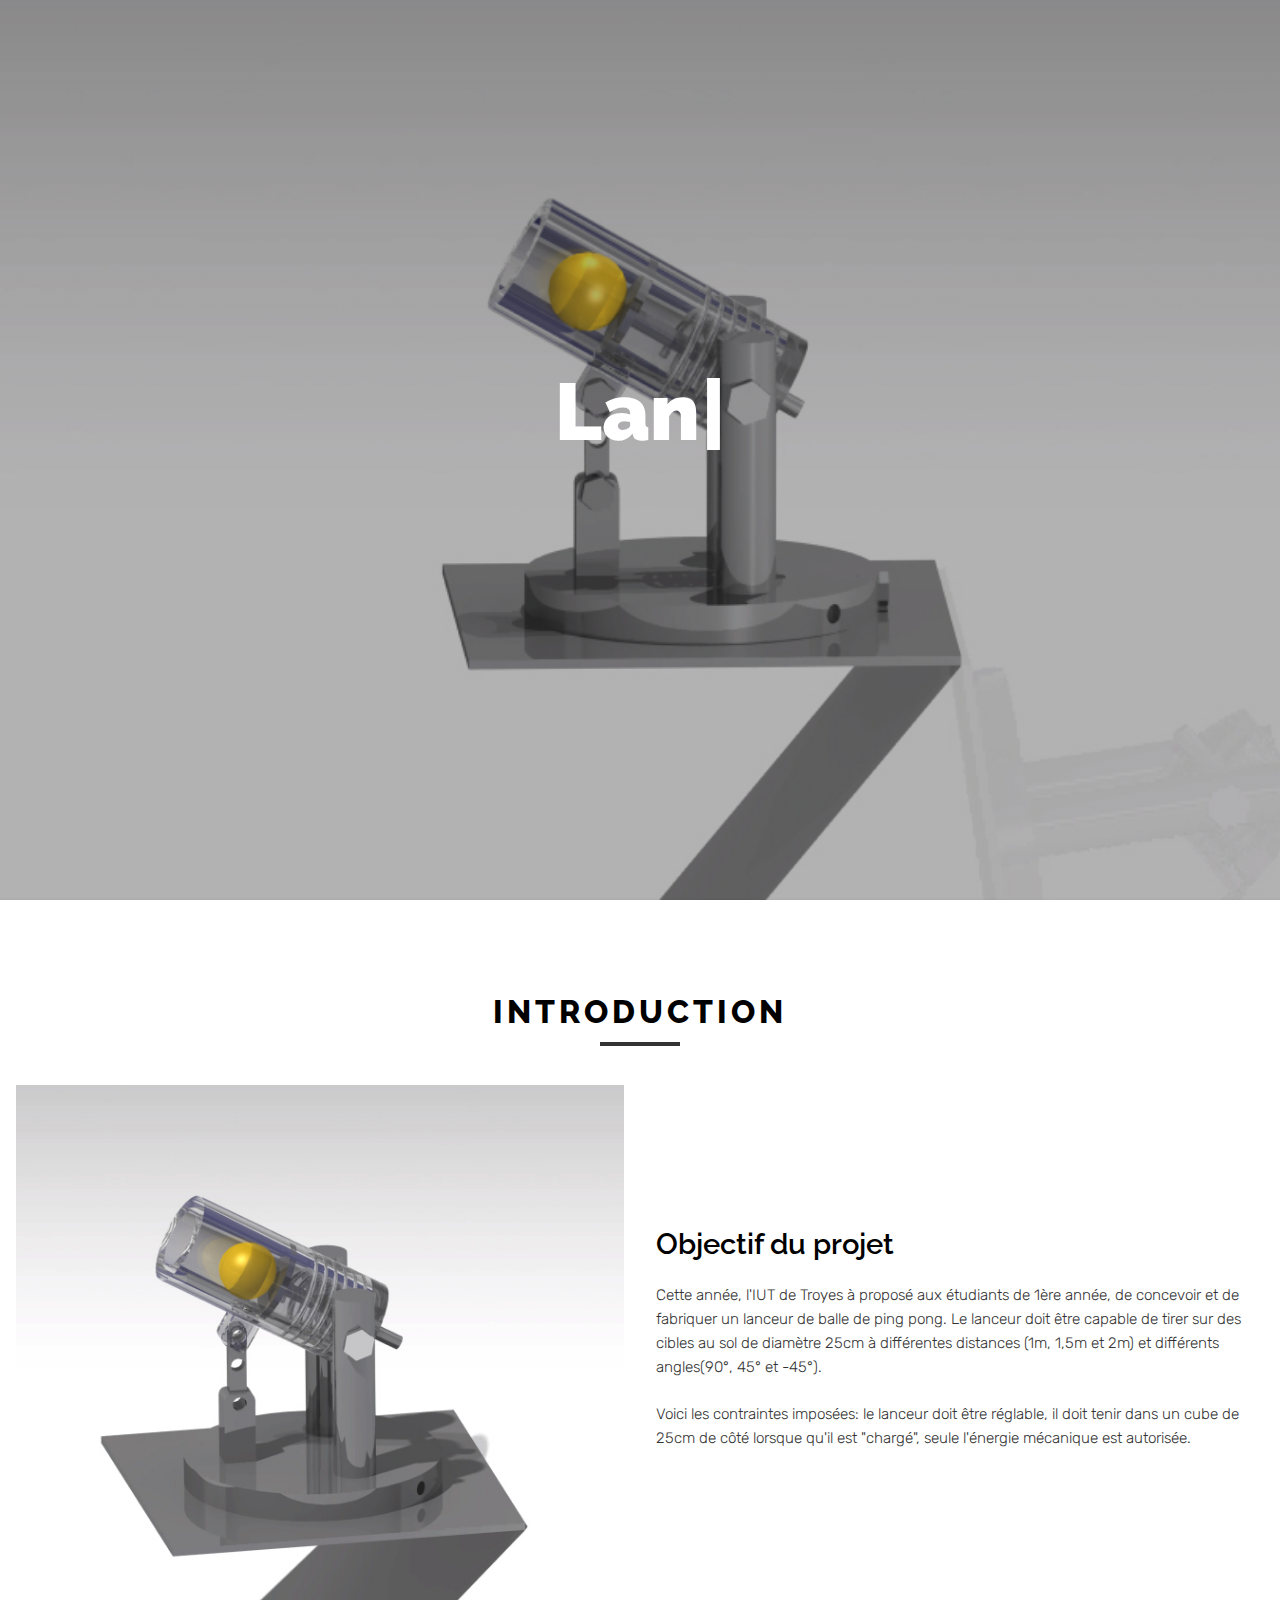
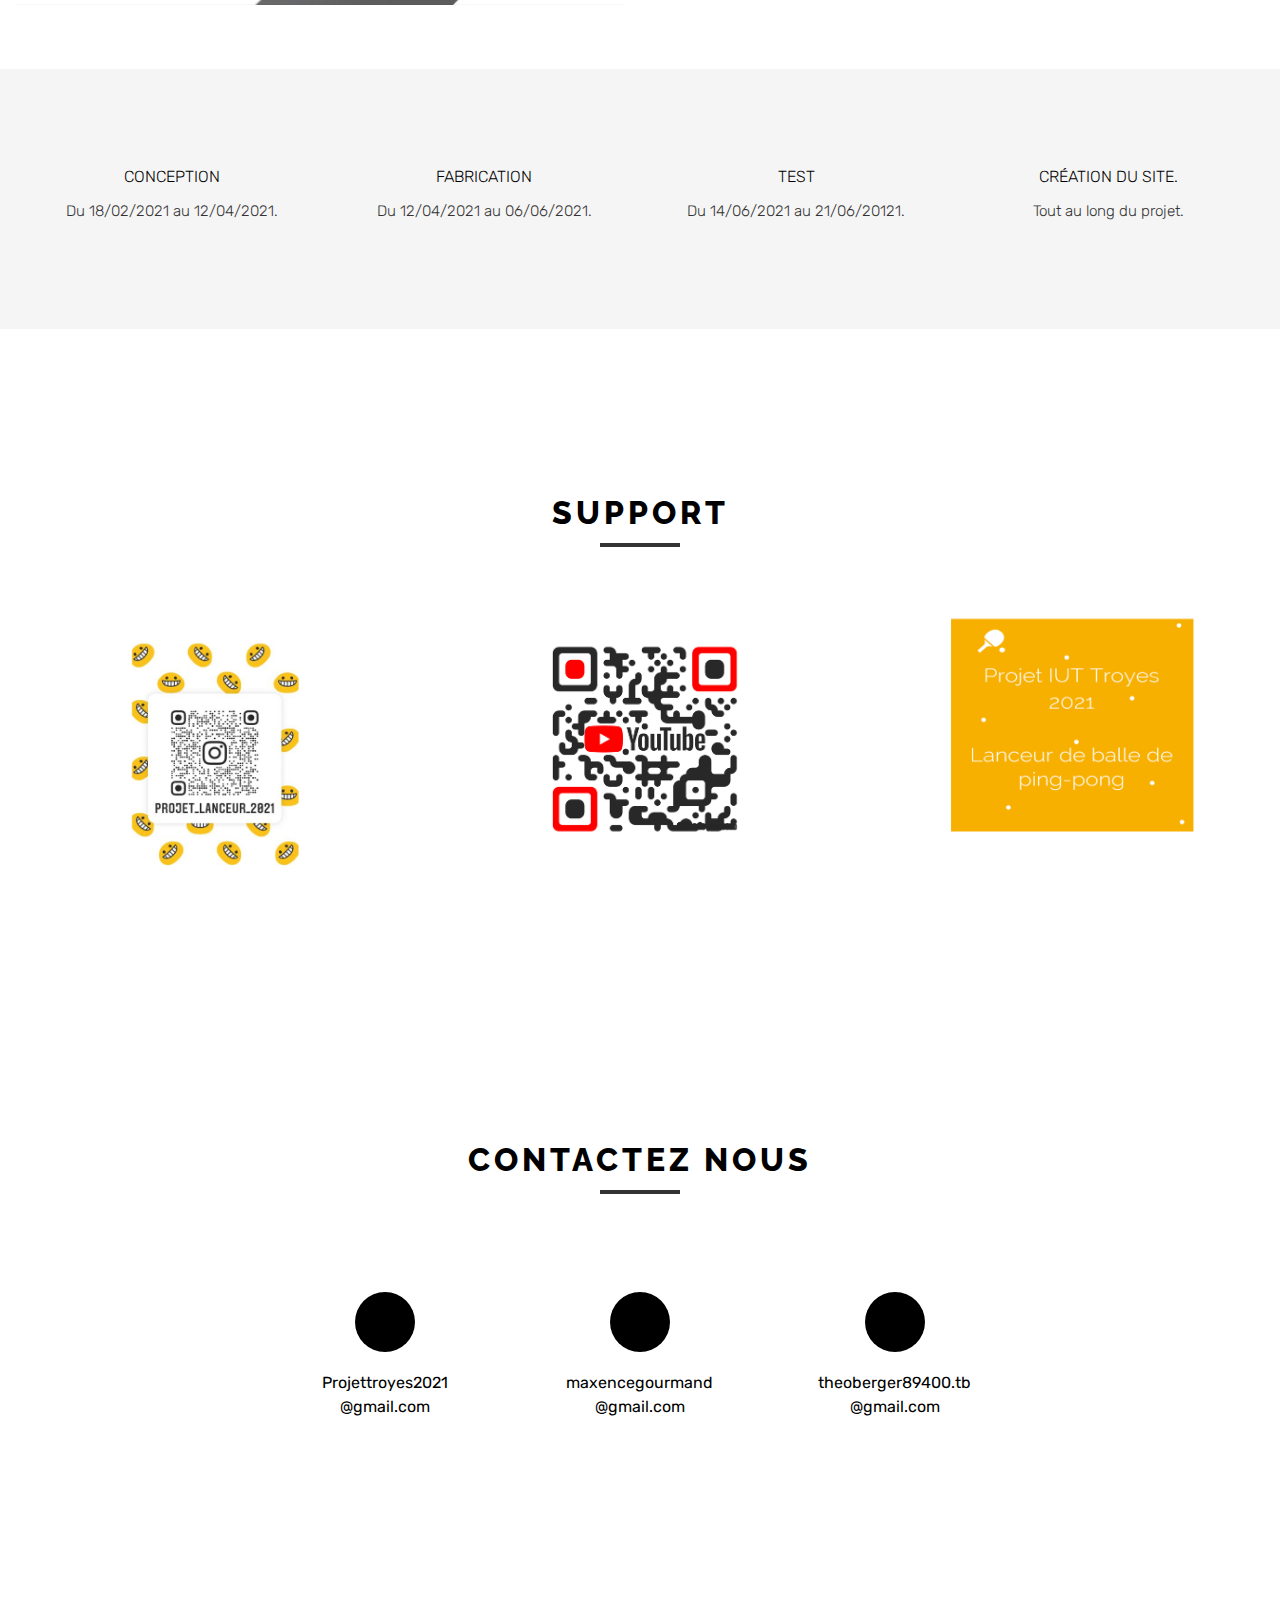
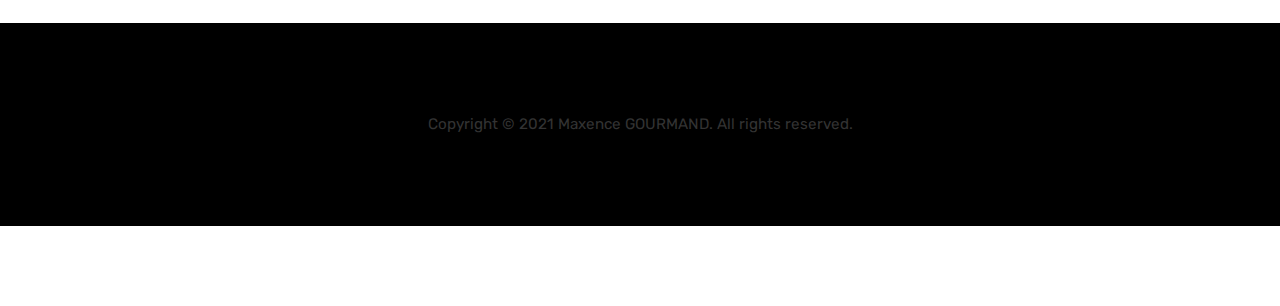
<file: index.html>
<html>
  <head>
    <meta charset="utf-8">
    <meta http-equiv="X-UA-Compatible" content="IE=edge">
    <title>Projet 2021</title>
    <meta name="description" content="">
    <meta name="viewport" content="width=device-width, initial-scale=1">
    <link rel="stylesheet" href="main.css">
    <!-- fontawesome -->
    <link rel="stylesheet" href="https://cdnjs.cloudflare.com/ajax/libs/font-awesome/5.15.1/css/all.min.css" integrity="sha512-+4zCK9k+qNFUR5X+cKL9EIR+ZOhtIloNl9GIKS57V1MyNsYpYcUrUeQc9vNfzsWfV28IaLL3i96P9sdNyeRssA==" crossorigin="anonymous" />
  </head>
  <body>

    <!-- preloader -->
    <div class = "preloader">
      <div class = "loader"></div>
    </div>
    <!-- end of preloader -->

    <!-- navbar -->
    <nav class = "navbar">
      <div class = "container">
        <div class = "navbar-sm">
          <a href = "index.html" class = "navbar-brand">IUT Troyes</a>
          <button type = "button" class = "navbar-toggler">
            <i class = "fas fa-bars"></i>
          </button>
        </div>

        <div class = "navbar-collapse">
          <ul class = "navbar-nav">
            <li class = "nav-item">
              <a href = "#home" class = "nav-link">Accueil</a>
            </li>
            <li class = "nav-item">
              <a href = "#about" class = "nav-link">Introduction</a>
            </li>
            <li class = "nav-item">
              <a href = "#portfolio" class = "nav-link">Support</a>
            </li>
            <li class = "nav-item">
              <a href = "#contact" class = "nav-link">contact</a>
            </li>
          </ul>
        </div>
      </div>
    </nav>
    <!-- end of navbar -->

    <!-- header -->
    <header class = "header" id = "home">
      <div class = "row">
        <div id = "typeEffect"></div>

        <ul class = "social-links">
          <li><a href="https://mail.google.com/mail/u/0/#inbox"><i class = "fas fa-envelope"></i></a></li>

          <li><a href="https://www.instagram.com/projet_lanceur_2021/?hl=fr"><i class = "fab fa-instagram"></i></a></li>

          <li><a href="https://www.youtube.com/channel/UCwG36qntoA2jzXgfXUAaEmw"><i class='fab fa-youtube'></i></a></li>
        </ul>

        <span class = "down-arrow">
          <a href = "#about">
            <i class = "fas fa-chevron-down"></i>
          </a>
        </span>
      </div>
    </header>
    <!-- end of header -->


    <!-- about section -->
    <section class = "about py-5" id = "about">
      <!-- title -->
      <div class = "title">
        <h2>Introduction</h2>
        <div class = "hoz-line"></div>
      </div>
      <!-- end of title -->

      <div class = "row one container">
        <div class = "col-left">
          <img src = "assets/rendu_2.jpg" alt = "about image">
        </div>

        <div class = "col-right">
          <h2>Objectif du projet</h2>
          <p class = "text">Cette année, l'IUT de Troyes à proposé aux étudiants de 1ère année, de concevoir et de fabriquer un lanceur de balle de ping pong. Le lanceur doit être capable de tirer sur des cibles au sol de diamètre 25cm à différentes distances (1m, 1,5m et 2m) et différents angles(90°, 45° et -45°).</p>
          <p class = "text">Voici les contraintes imposées: le lanceur doit être réglable, il doit tenir dans un cube de 25cm de côté lorsque qu'il est "chargé", seule l'énergie mécanique est autorisée.</p>
        </div>
      </div>

      <div class = "row two">
        <div class = "container">
          <div class = "item">
            <span>
              <i class = "fas fa-laptop"></i>
            </span>
            <h3>Conception</h3>
            <p class = "text">Du 18/02/2021 au 12/04/2021.</p>
          </div>

          <div class = "item">
            <span>
              <i class="fas fa-tools"></i>
            </span>
            <h3>Fabrication</h3>
            <p class = "text"> Du 12/04/2021 au 06/06/2021.</p>
          </div>

          <div class = "item">
            <span>
              <i class="fas fa-table-tennis"></i>
            </span>
            <h3>Test</h3>
            <p class = "text">Du 14/06/2021 au 21/06/20121.</p>
          </div>

          <div class = "item">
            <span>
              <i class="fas fa-file-code"></i>
            </span>
            <h3>Création du site.</h3>
            <p class = "text">Tout au long du projet.</p>
          </div>

        
        </div>
      </div>
    </section>
    <!-- end of about section -->

    <!-- portfolio section -->
   <section class = "portfolio py-5" id = "portfolio">
      <!-- title --><br><br><br>
      <div class = "title">
        <h2>Support</h2>
        <div class = "hoz-line"></div>
      </div>
      <!-- end of title -->
 <div class = "row one container">

        
      </div>
      <div class = "row portfolio-grid container">
        <div class = "item">
          <img src = "assets/code.png" alt = "portfolio image">
        </div>

        <div class = "item">
          <img src = "assets/codeyt.png" alt = "portfolio image">
        </div>

        <div class = "item">
          <img src = "assets/codepp.png" alt = "portfolio image">
        </div>

        

      </div>
      <section class = "about py-5" id = "about">

    </section>
    <!-- end of portfolio section -->


    <!-- contact section -->
    <section class = "contact py-5 container" id = "contact">
      <br><br><br>
      <!-- title -->
      <div class = "title">
        <h2>Contactez nous</h2>
        <div class = "hoz-line"></div>
      </div>
      <!-- end of title -->

      <div class = "contact-wrapper">
        <div class = "row">
          
          <div class = "item">
            <span><i class = "fas fa-envelope"></i></span>Projettroyes2021<br>@gmail.com
            <span>
              <p class = "text"><br>  <br></p>
            </span>
          </div>

           <div class = "item">
            <span><i class = "fas fa-envelope"></i></span>maxencegourmand<br>@gmail.com
            <span>
              <p class = "text"><br>  <br></p>
            </span>
          </div>

           <div class = "item">
            <span><i class = "fas fa-envelope"></i></span>  theoberger89400.tb<br>@gmail.com
            <span>
              <p class = "text"><br>  <br></p>
            </span>
          </div>
        </div>
      </div>
    </section>
    <!-- end of contact section -->

    <!-- footer -->
    <footer class = "footer py-5">
      <div class = "container">
        <p class = "text">Copyright &copy; 2021 Maxence GOURMAND. All rights reserved.</p>
      </div>
    </footer>
    <!-- end of footer -->

    <!-- typewriter js -->
    <script src = "typewriterjs-master/dist/core.js"></script>
    <!-- custom js -->
    <script src="script.js"></script>
  </body>
</html>
</file>
<file: main.css>
/* google fonts */
@import url('https://fonts.googleapis.com/css2?family=Raleway:wght@200;300;400;500;600;700;800;900&family=Rubik:wght@300;400;500;600;700;800;900&display=swap');

:root{
    --largeFont: 'Raleway', sans-serif;
    --smallFont: 'Rubik', sans-serif;
    --whiteSmoke: #f5f5f5;
    --darkCharcoal: #333;
    --transition: all 0.4s ease;
}

*{
    box-sizing: border-box;
    padding: 0;
    margin: 0;
}
html{
    scroll-behavior: smooth;
}
body{
    line-height: 1.5;
    font-family: var(--smallFont);
    position: relative;
    overflow: hidden;
}

/* preloader */
.preloader{
    position: absolute;
    background: #fff;
    z-index: 1000;
    left: 0;
    top: 0;
    width: 100%;
    height: 100vh;
}
.loader{
    position: absolute;
    left: calc(50% - 30px);
    top: 50%;
    transform: translate(-50%, -50%);
    width: 60px;
    height: 60px;
    border: 6px solid var(--whiteSmoke);
    border-radius: 50%;
    border-top: 6px solid var(--darkCharcoal);
    animation: spin 1s linear infinite;
}
@keyframes spin{
    0%{
        transform: rotate(0deg);
    }
    100%{
        transform: rotate(360deg);
    }
}
.hidePreloader{
    display: none!important;
}

/* #### Uitlity stylings #### */
img{
    width: 100%;
    display: block;
}
a{
    text-decoration: none;
    color: #000;
}
li{
    list-style-type: none;
}
button{
    outline: 0;
    cursor: pointer;
}
.container{
    max-width: 1320px;
    margin: 0 auto;
    padding-left: 1rem;
    padding-right: 1rem;
}
.py-5{
    padding-top: 5rem;
    padding-bottom: 5rem;
}
.text{
    font-size: 0.95rem;
    color: var(--darkCharcoal);
    margin: 0.6rem 0;
    font-weight: 300;
    line-height: 1.6;
}
.btn{
    border: 2px solid #000;
    border-radius: 25px;
    display: block;
    margin: 1rem auto;
    font-size: 0.9rem;
    text-transform: uppercase;
    padding: 0.6rem 0;
    width: 180px;
    transition: all 0.5s ease-in-out;
}
.btn:hover{
    background: #000;
    color: #fff;
}


/* navbar */
.navbar{
    background: #fff;
    position: fixed;
    top: 0;
    left: 0;
    width: 100%;
    z-index: 999;
    box-shadow: 0px -3px 12px 0px rgba(214, 207, 214, 1);
    -webkit-box-shadow: 0px -3px 12px 0px rgba(214, 207, 214, 1);
    -moz-box-shadow: 0px -3px 12px 0px rgba(214, 207, 214, 1);
    display: none;
}
.navbar-sm{
    display: flex;
    justify-content: space-between;
    padding: 1rem 0;
}
.navbar-brand{
    font-size: 1.8rem;
    font-weight: 600;
    text-transform: capitalize;
}
.navbar-toggler{
    background: none;
    border: none;
    font-size: 1.6rem;
    transition: var(--transition);
}
.navbar-toggler:hover{
    opacity: 0.6;
}
.navbar-collapse{
    height: 0;
    overflow: hidden;
    transition: var(--transition);
}
.navbar-nav{
    text-align: center;
}
.nav-item{
    padding: 0.8rem 0;
    border-bottom: 1.5px solid var(--whiteSmoke);
}
.nav-item:last-child{
    border-bottom: none;
}
.nav-link{
    text-transform: uppercase;
    transition: var(--transition);
}
.nav-link:hover{
    color: #c7c7c7;
}
.toggleNav{
    padding: 1rem 0;
    height: 286px;
}

/* header */
.header{
    background: linear-gradient(rgba(0, 0, 0, 0.3), rgba(0, 0, 0, 0.3)), url(assets/fond.jpg) center/cover no-repeat fixed;
    height: 100vh;
}
.header .row{
    height: 100%;
    display: grid;
    place-content: center;
    place-items: center;
    text-align: center;
}
#typeEffect{
    font-size: 3rem;
    font-family: var(--largeFont);
    font-weight: 900;
    color: #fff;
}
.social-links{
    display: flex;
}
.social-links li{
    justify-self: center;
    display: block;
    margin: 1rem;
    font-size: 1.4rem;
    color: #fff;
    transition: var(--transition);
}

.social-links a{
    color: #fff;
}
.social-links li:hover{
    opacity: 0.7;
    cursor: pointer;
}
.social-links li i{
    display: block;
}
.down-arrow{
    margin-top: 2.8rem;
    animation-name: arrowMovement;
    animation-duration: 2s;
    animation-iteration-count: infinite;
    transition: var(--transition);
}
.down-arrow a{
    color: #fff;
    font-size: 2rem;
}

@keyframes arrowMovement{
    0%{transform: translateY(0px);}
    70%{transform: translateY(-30px);}
    80%{transform: translateY(0px);}
    90%{transform: translateY(-15px);}
    100%{transform: translateY(0px);}
}

/* title */
.title{
    text-align: center;
    padding: 0.5rem 0 1.8rem 0;
}
.title h2{
    text-transform: uppercase;
    font-size: 2rem;
    font-family: var(--largeFont);
    font-weight: 800;
    letter-spacing: 4px;
}
.title .hoz-line{
    width: 100%;
    height: 4px;
    background: var(--darkCharcoal);
    width: 80px;
    margin: 0.4rem auto 0.6rem auto;
}

/* about */
.about .row.one{
    margin-bottom: 4rem;
}
.about .col-right h2{
    padding: 2rem 0 0 0;
    font-size: 1.8rem;
    font-weight: 600;
    font-family: var(--largeFont);
}
.about .col-right .text{
    padding: 0.4rem 0;
}
.about .row.two{
    background: var(--whiteSmoke);
    padding-top: 4rem;
    padding-bottom: 4rem;
    text-align: center;
}
.about .row.two .item{
    padding: 1.5rem;
    margin: 0.5rem 0;
}
.about .row.two .item span{
    font-size: 2rem;
}
.about .row.two .item h3{
    text-transform: uppercase;
    font-weight: 300;
    font-size: 1rem;
}
.about .row.two .item .text{
    width: 60%;
    margin-left: auto;
    margin-right: auto;
}
.about.py-5{
    padding-bottom: 0;
}

/* portfolio */
.portfolio-grid .item{
    position: relative;
    margin: 2rem 0;
}


/* contact */
.contact-wrapper{
    width: 80%;
    margin: 0 auto;
}
.contact .row{
    padding-bottom: 1rem;
}
.contact .row .item{
    text-align: center;
    padding: 1.5rem;
    margin: 1rem 0;
}
.contact .row .item span:first-child{
    font-size: 1.4rem;
    color: #fff;
    background: black;
    display: flex;
    width: 60px;
    height: 60px;
    border-radius: 50%;
    place-items: center;
    place-content: center;
    margin: 1.2rem auto;
}
.contact-form{
    padding: 1rem 0;
}
.contact-form input[type = "text"],
.contact-form input[type = "email"],
.contact-form textarea{
    width: 100%;
    border: none;
    border-bottom: 1.5px solid #c7c7c7;
    font-size: 1rem;
    padding: 0.7rem;
    margin-bottom: 1.5rem;
    font-family: var(--smallFont);
    outline: 0;
}
.contact-form input:focus,
.contact-form textarea:focus{
    border-color: var(--darkCharcoal);
}
.contact-form input[type = "submit"]{
    cursor: pointer;
}

/* footer */
.footer{
    background: #000;
}
.footer .social-links{
    justify-content: center;
}
.footer .social-links li{
    margin: 0.5rem;
    font-size: 1rem;
}
.footer .text{
    text-align: center;
    font-weight: 400;
}







/* Media Queries */
@media screen and (min-width: 500px){
    #typeEffect{
        font-size: 5rem;
    }
}

@media screen and (min-width: 768px){
    .about .row.two .container{
        display: grid;
        grid-template-columns: repeat(2, 1fr);
    }
    .portfolio-grid{
        display: grid;
        grid-template-columns: repeat(2, 1fr);
        grid-gap: 2rem;
    }
    .portfolio-grid .item{
        margin: 0!important;
    }
    .blog .row{
        display: grid;
        grid-template-columns: repeat(2, 1fr);
        grid-gap: 1.5rem;
    }
    .contact .row{
        display: grid;
        grid-template-columns: repeat(3, 1fr);
        grid-gap: 1rem;
    }
}

@media screen and (min-width: 992px){
    .navbar .container{
        display: flex!important;
        align-items: center;
        justify-content: space-between;
    }
    .navbar-toggler{
        display: none;
    }
    .navbar-collapse{
        height: 100%;
        flex: 1 0 auto;
    }
    .navbar-nav{
        display: flex;
        justify-content: flex-end;
    }
    .nav-item{
        border-bottom: none;
        margin: 0 1rem;
    }
    .navbar-sm{
        margin: 0;
        box-shadow: none;
        flex: 0 0 100px;
    }
    .about .row.one{
        display: grid;
        grid-template-columns: repeat(2, 1fr);
        column-gap: 2rem;
        align-items: center;
    }
    .about .col-right h2{
        padding-top: 0;
    }
    .about .row.two .container{
        grid-template-columns: repeat(4, 1fr);
    }
    .about .row.two .item .text{
        width: 100%;
    }
    .portfolio-grid{
        grid-template-columns: repeat(3, 1fr);
    }
    .blog .row{
        grid-template-columns: repeat(3, 1fr);
    }
    .contact-wrapper{
        width: 60%;
    }
    .contact-form div{
        display: grid;
        grid-template-columns: repeat(2, 1fr);
        column-gap: 2rem;
    }
}


/******* transition stopper *******/
.resize-transition-stopper *{
    transition: none!important;
}

.item .CV{
    text-align: center;
}
</file>
